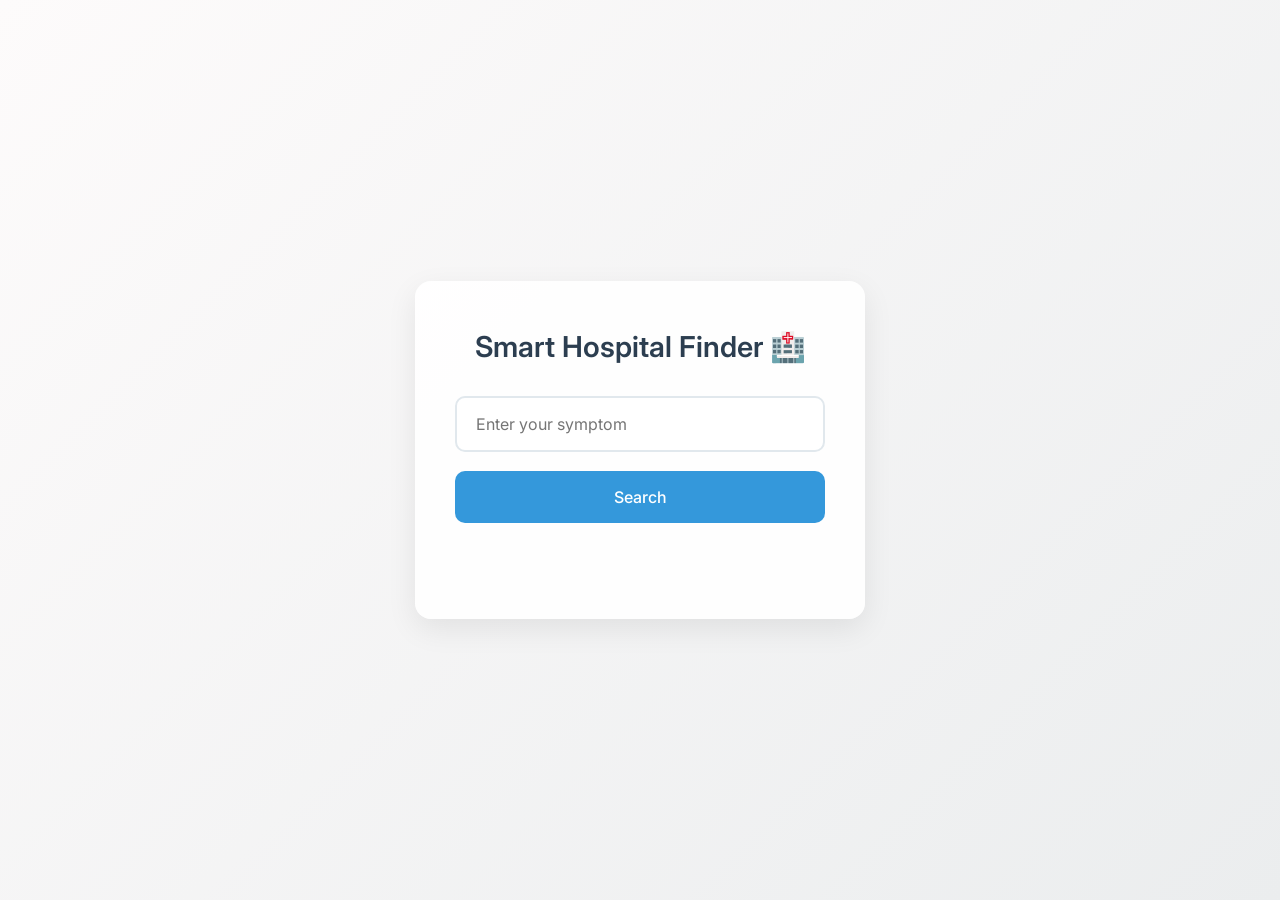
<file: index.html>
<!DOCTYPE html>
<html lang="en">
<head>
    <meta charset="UTF-8">
    <meta name="viewport" content="width=device-width, initial-scale=1.0">
    <title>Smart Hospital Finder</title>
    
    <!-- Modern typography from Google Fonts -->
    <link rel="preconnect" href="https://fonts.googleapis.com">
    <link rel="preconnect" href="https://fonts.gstatic.com" crossorigin>
    <link href="https://fonts.googleapis.com/css2?family=Inter:wght@400;500;600&display=swap" rel="stylesheet">
    
    <!-- Link to our CSS styling file -->
    <link rel="stylesheet" href="style.css">
</head>
<body>
    
    <!-- Main wrapper to center our content -->
    <div class="container">
        
        <!-- 1. Title -->
        <h1>Smart Hospital Finder 🏥</h1>
        
        <div class="search-box">
            <!-- 2. Input field for symptoms -->
            <input type="text" id="symptomInput" placeholder="Enter your symptom">
            
            <!-- 3. Search button that triggers JavaScript -->
            <button id="searchBtn" onclick="searchSymptom()">Search</button>
        </div>

        <!-- 4. Empty result section to display output later -->
        <div id="result" class="result-section"></div>
        
    </div>

    <!-- Link to our JavaScript logic file (placed at the end so HTML loads first) -->
    <script src="script.js"></script>
</body>
</html>
</file>
<file: style.css>
/* Base resets to ensure consistent rendering across browsers */
* {
    margin: 0;
    padding: 0;
    box-sizing: border-box;
}

/* Body styling: Centers content vertically and horizontally */
body {
    font-family: 'Inter', sans-serif;
    /* Smooth, premium modern gradient background */
    background: linear-gradient(135deg, #fdfbfb 0%, #ebedee 100%);
    min-height: 100vh;
    display: flex;
    justify-content: center;
    align-items: center;
    color: #333;
}

/* The main box that holds our UI elements */
.container {
    background: rgba(255, 255, 255, 0.95);
    padding: 3rem 2.5rem;
    border-radius: 16px;
    box-shadow: 0 10px 30px rgba(0, 0, 0, 0.08);
    text-align: center;
    max-width: 450px;
    width: 90%;
    /* Micro-animation for when the user hovers over the card */
    transition: transform 0.3s ease, box-shadow 0.3s ease;
}

.container:hover {
    transform: translateY(-5px);
    box-shadow: 0 15px 35px rgba(0, 0, 0, 0.12);
}

/* Title styling */
h1 {
    font-size: 1.8rem;
    color: #2c3e50;
    margin-bottom: 2rem;
    font-weight: 600;
}

/* Layout for the input and button */
.search-box {
    display: flex;
    flex-direction: column;
    gap: 1.2rem;
    margin-bottom: 1.5rem;
}

/* Input field styling */
input[type="text"] {
    width: 100%;
    padding: 1rem 1.2rem;
    font-size: 1rem;
    border: 2px solid #e1e8ed;
    border-radius: 10px;
    outline: none;
    transition: all 0.3s ease;
    font-family: 'Inter', sans-serif;
}

/* What happens when the user clicks inside the input */
input[type="text"]:focus {
    border-color: #3498db;
    box-shadow: 0 0 0 3px rgba(52, 152, 219, 0.15);
}

/* Button styling */
button {
    background: #3498db;
    color: white;
    border: none;
    padding: 1rem;
    font-size: 1rem;
    font-weight: 500;
    border-radius: 10px;
    cursor: pointer;
    /* Smooth transitions for hover effects */
    transition: all 0.3s ease;
    font-family: 'Inter', sans-serif;
}

/* Button hover effect */
button:hover {
    background: #2980b9;
    box-shadow: 0 4px 15px rgba(52, 152, 219, 0.3);
    transform: translateY(-2px);
}

/* Button click effect */
button:active {
    transform: translateY(1px);
}

/* Empty div styling for future outputs */
.result-section {
    min-height: 24px;
    color: #27ae60;
    font-size: 0.95rem;
    font-weight: 500;
}
</file>
